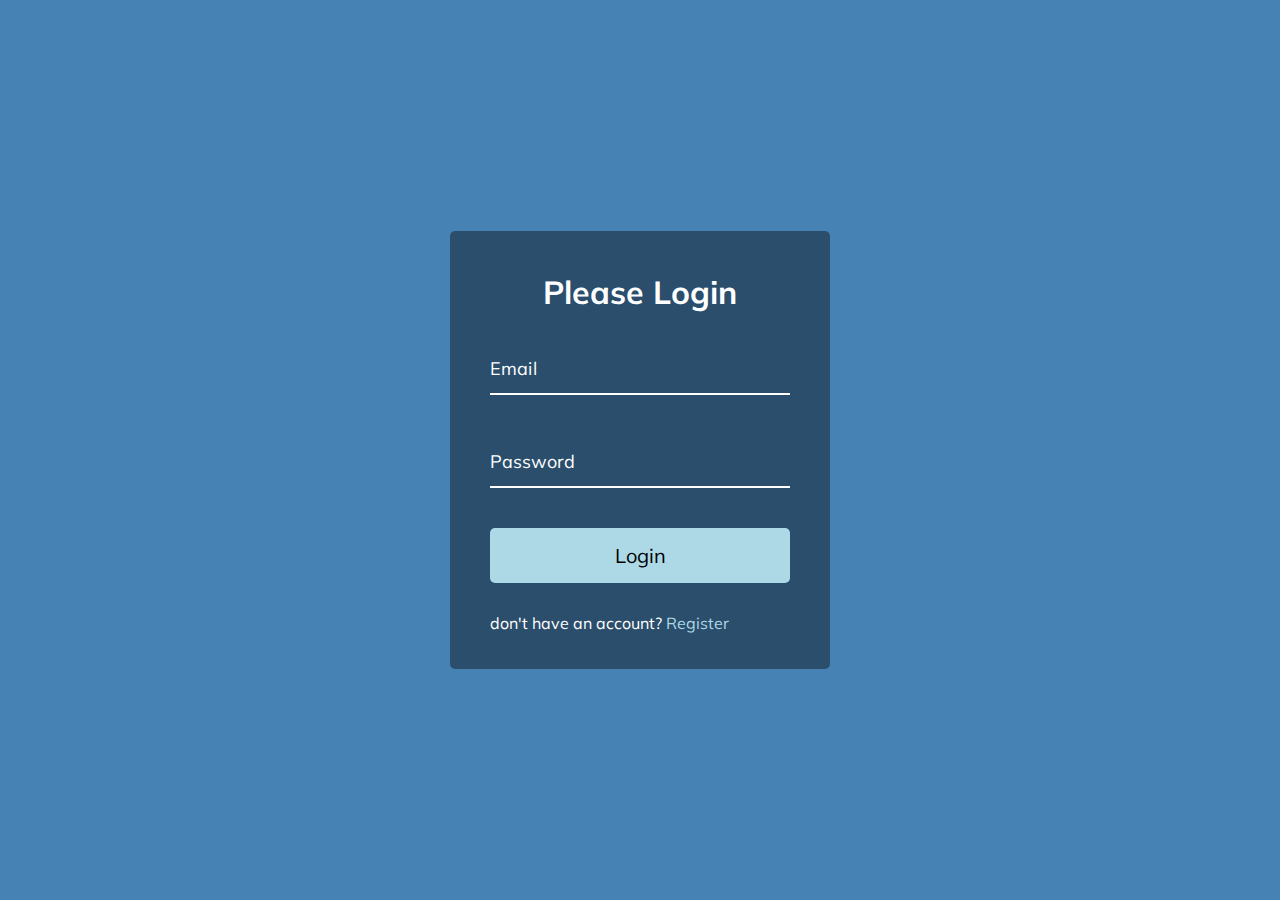
<file: wave login page/index.html>
<!DOCTYPE html>
<html lang="en">
<head>
    <meta charset="UTF-8">
    <meta http-equiv="X-UA-Compatible" content="IE=edge">
    <meta name="viewport" content="width=device-width, initial-scale=1.0">
    <link rel="stylesheet" href="style.css">
    <title>wave Login Page</title>
</head>
<body>
    <div class="container">
        <h1>Please Login</h1>

        <form >
            <div class="form-control">
                <input type="text"  required>
                <label>Email</label>
            </div>
            <div class="form-control">
                <input type="password"  required>
                <label>Password</label>
            </div>
            <button class="btn"> Login</button>
            <p class="text">don't have an account? <a href="#">Register</a></p>
        </form>
    </div>
    <script src="script.js"></script>
</body>
</html>
</file>
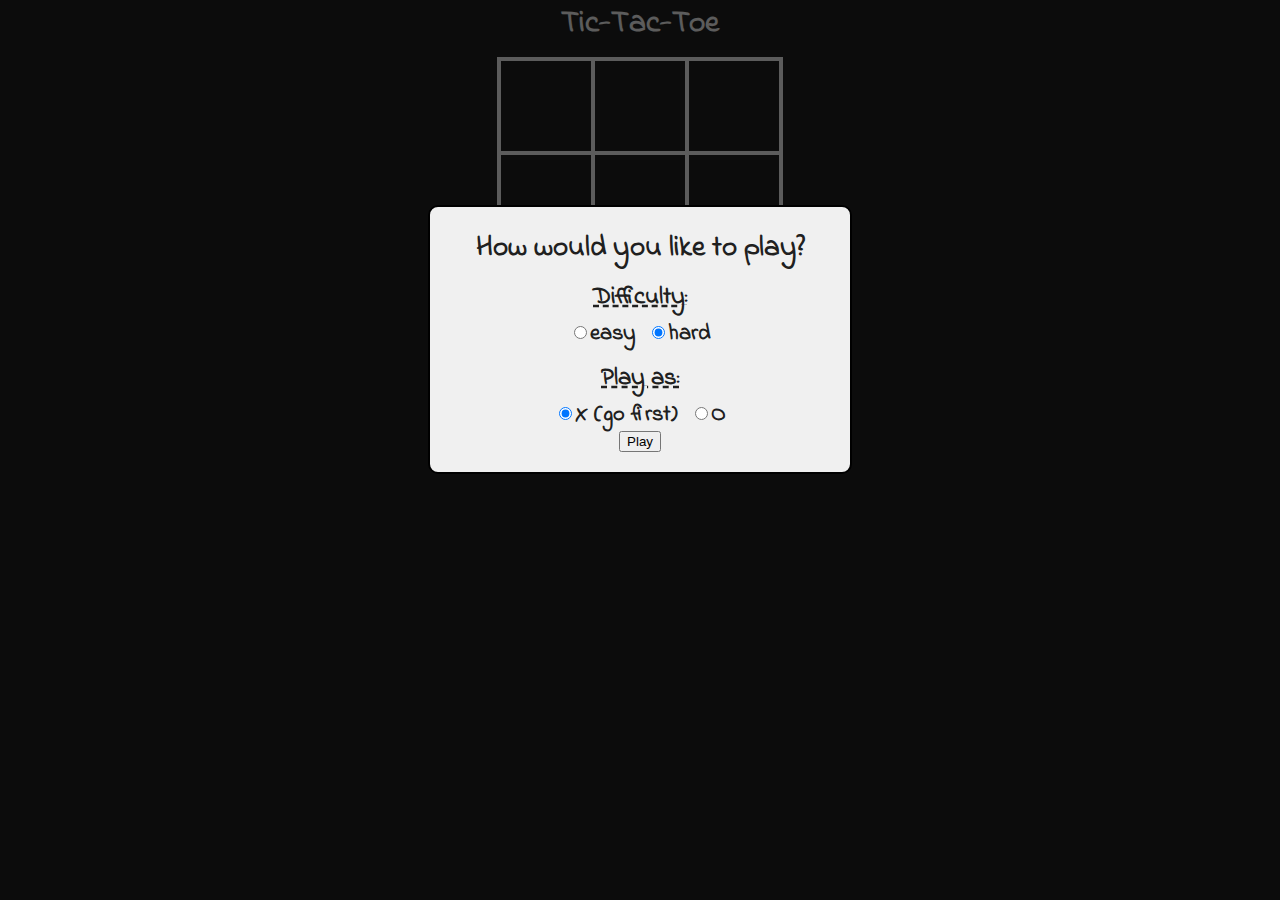
<file: js/pranayjalan254/tic tac toe game/index.html>
<html lang="en">
  <head>
    <meta charset="utf-8">
    <meta name="viewport" content="width=device-width, initial-scale=1.0">
    <title>Tic-tac-toe</title>
    <link href="https://fonts.googleapis.com/css?family=Indie+Flower" rel="stylesheet">
    <link rel="stylesheet" href="styles.css">
  </head>
  <body onload="initialize()">
    <h1>Tic-Tac-Toe</h1>
    <table id="table_game">
      <tr><td class="td_game"><div id="cell0" onclick="cellClicked(this.id)" class="fixed"></div></td><td class="td_game"><div id="cell1" onclick="cellClicked(this.id)" class="fixed"></div></td><td class="td_game"><div id="cell2" onclick="cellClicked(this.id)" class="fixed"></div></td></tr>
      <tr><td class="td_game"><div id="cell3" onclick="cellClicked(this.id)" class="fixed"></div></td><td class="td_game"><div id="cell4" onclick="cellClicked(this.id)" class="fixed"></div></td><td class="td_game"><div id="cell5" onclick="cellClicked(this.id)" class="fixed"></div></td></tr>
      <tr><td class="td_game"><div id="cell6" onclick="cellClicked(this.id)" class="fixed"></div></td><td class="td_game"><div id="cell7" onclick="cellClicked(this.id)" class="fixed"></div></td><td class="td_game"><div id="cell8" onclick="cellClicked(this.id)" class="fixed"></div></td></tr>
    </table>
    <div id="restart" title="Start new game" onclick="restartGame(true)"><span style="vertical-align:top;position:relative;top:-10px">#</span></div>
    <table>
      <tr><th class="th_list">Computer</th><th class="th_list" style="padding-right:10px;padding-left:10px">Draws</th><th class="th_list">Player</th></tr>
      <tr><td class="td_list" id="computer_score">0</td><td class="td_list" style="padding-right:10px;padding-left:10px" id="tie_score">0</td><td class="td_list" id="player_score">0</td></tr>
    </table>
    <!-- The modal dialog for announcing the winner -->
    <div id="winAnnounce" class="modal">
      <!-- Modal content -->
      <div class="modal-content">
        <span class="close" onclick="closeModal('winAnnounce')">&times;</span>
        <p id="winText"></p>
      </div>
    </div>
    <!-- The dialog for getting feedback from the user -->
    <div id="userFeedback" class="modal">
      <!-- Modal content -->
      <div class="modal-content">
        <p id="questionText"></p>
        <p><button id="yesBtn">Yes</button>&nbsp;<button id="noBtn">No</button></p>
      </div>
    </div>
    <!-- The options dialog -->
    <div id="optionsDlg" class="modal">
      <!-- Modal content -->
      <div class="modal-content">
        <h2>How would you like to play?</h2>
          <h3>Difficulty:</h3>
          <label><input type="radio" name="difficulty" id="r0" value="0">easy&nbsp;</label>
          <label><input type="radio" name="difficulty" id="r1" value="1" checked>hard</label><br>
          <h3>Play as:</h3>
          <label><input type="radio" name="player" id="rx" value="x" checked>X (go first)&nbsp;</label>
          <label><input type="radio" name="player" id="ro" value="o">O<br></label>
          <p><button id="okBtn" onclick="getOptions()">Play</button></p>
      </div>
    </div>
<script src="index.js"></script>
  </body>
</html>
</file>
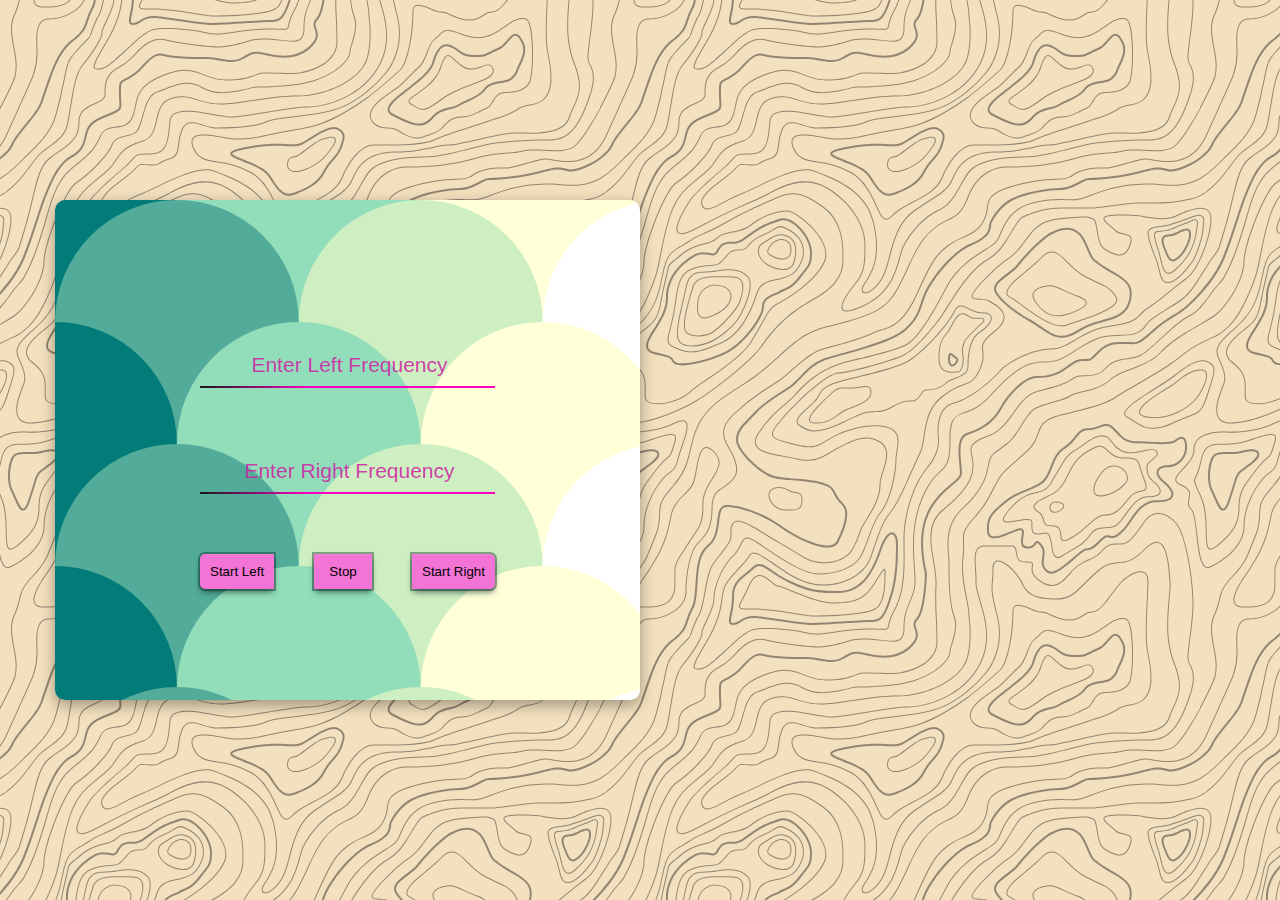
<file: html/binaural beat generator.html>
<!DOCTYPE html>
<html lang="en">
  <head>
    <meta charset="UTF-8" />
    <meta http-equiv="X-UA-Compatible" content="IE=edge" />
    <meta name="viewport" content="width=device-width, initial-scale=1.0" />
    <title>Binural Beats</title>
    <link rel="stylesheet" href="style.css" />
  </head>

  <body>
    <div class="container">
      <div class="app-container">
        <div class="left">
          <div class="left-container">
            <div class="blur-element"></div>
            <div class="left-items">
              <div class="input">
                <div class="input-container">
                  <input
                    type="number"
                    id="leftFrequency"
                    placeholder="Enter Left Frequency"
                  />
                </div>
                <div class="input-container">
                  <input
                    type="number"
                    id="RightFrequency"
                    placeholder="Enter Right Frequency"
                  />
                </div>
              </div>
              <div class="controls">
                <button id="start-left" onClick="startLeft()">
                  Start Left
                </button>
                <button id="stop-btn" onClick="stop()">Stop</button>
                <button id="start-right" onClick="startRight()">
                  Start Right
                </button>
              </div>
            </div>
          </div>
        </div>
        <div class="right"></div>
      </div>
    </div>
    <script>
      var audioCtx = new AudioContext();

      var oscillator = audioCtx.createOscillator();
      function startLeft() {
        var panner = audioCtx.createStereoPanner();
        oscillator.type = "sine";
        oscillator.frequency.value =
          document.getElementById("leftFrequency").value; // value in hertz
        oscillator.connect(panner);
        panner.connect(audioCtx.destination);
        try {
          oscillator.start();
        } catch (err) {}
        panner.pan.value = -1;
        document.querySelector("#leftFrequency").oninput = function () {
          oscillator.frequency.value = +this.value;
        };
        document.getElementById("start-left").setAttribute("disabled", "");
      }

      var oscillator1 = audioCtx.createOscillator();
      function startRight() {
        var panner = audioCtx.createStereoPanner();
        oscillator1.type = "sine";
        oscillator1.frequency.value =
          document.getElementById("RightFrequency").value; // value in hertz
        oscillator1.connect(panner);
        panner.connect(audioCtx.destination);
        try {
          oscillator1.start();
        } catch (err) {}
        panner.pan.value = 1;
        document.querySelector("#RightFrequency").oninput = function () {
          oscillator1.frequency.value = +this.value;
        };
        document.getElementById("start-right").setAttribute("disabled", "");
      }
      function stop() {
        oscillator.disconnect();
        oscillator1.disconnect();
        document.getElementById("start-left").removeAttribute("disabled", "");
        document.getElementById("start-right").removeAttribute("disabled", "");
      }
    </script>
  </body>
</html>
</file>
<file: wave login page/style.css>
@import url('https://fonts.googleapis.com/css2?family=Muli:wght@400;700&display=swap');

* {
    box-sizing: border-box;
}
body {
    background-color: steelblue;
    color: white;
    font-family: 'Muli', sans-serif;
    display: flex;
    flex-direction: column;
    align-items: center;
    justify-content: center;
    height: 100vh;
    overflow: hidden;
    margin: 0;
}
.container{
    background-color: rgba(0, 0, 0, 0.4);
    padding: 20px 40px;
    border-radius: 5px;

}
.container h1 {
    text-align: center;
    margin-bottom: 30px ;
}
.container a{
    text-decoration: none;
    color:lightblue ;
}
.btn {
    cursor: pointer;
    display: inline-block;
    width: 100%;
    background: lightblue;
    padding: 15px;
    font-family: inherit ;
    font-size: 20px;
    border: 0;  
    border-radius: 5px;

}
.btn:focus {
    outline: 0;
}

.btn:active{
    transform: scale(0.98);
}

.text {
    margin-top:30px ;
}
.form-control {
    position: relative;
    margin: 20px 0 40px;
    width: 300px;
}

.form-control input {
    background-color: transparent;
    border: 0;
    border-bottom: 2px #fff solid;
    display: block;
    width: 100%;
    padding: 15px 0;
    font-size:18px ;
    color: #fff;

}
.form-control input:focus, .form-control input:valid {
    outline: 0;
    border-bottom-color: lightblue;
}

.form-control label {
    position: absolute;
    top: 15px;
    left: 0;
    pointer-events: none;
}

.form-control label span{
    display: inline-block;
    font-size:18px;
    min-width: 5px;
    transition: 0.3s cubic-bezier(0.075, 0.82, 0.165, 1)

}
.form-control input:focus + label span, .form-control input:valid + label span {
    color: lightblue;
    transform: translateY(-30px);
}
</file>
<file: js/pranayjalan254/tic tac toe game/styles.css>
body {
    background-color: rgb(32, 32, 32);
    background-image: url("https://janschreiber.github.io/img2/black-chalk.jpg");
    color: rgb(230, 230, 230);
    text-align: center;
    font-family: 'Indie Flower', 'Comic Sans', cursive;
    font-size: 0.7em;
}
h1 {
    line-height: 1em;
    margin-bottom: 0;
    padding-bottom: 5px;
    font-size: 2.8em;
    font-weight: bold;
}
h2 {
    font-size: 1.3em;
    font-weight: bold;
    padding: 0;
    margin: 0;

}
h3 {
    font-size: 1.1em;
    text-decoration: underline;
    text-decoration-style: dashed;
    padding: 0;
    margin: 10px 0 2px 0;
}
table {
    margin: 2% auto;
    border-collapse: collapse;
}
#table_game {
    position: relative;
    font-size: 120px;
    margin: 1% auto;
    border-collapse: collapse;
}
.td_game {
    border: 4px solid rgb(230, 230, 230);
    width: 90px;
    height: 90px;
    padding: 0;
    vertical-align: middle;
    text-align: center;
}
.fixed {
    width: 90px;
    height: 90px;
    line-height: 90px;
    display: block;
    overflow: hidden;
    cursor: pointer;
}
.td_list {
    text-align: center;
    font-size: 1.3em;
    font-weight: bold;
}
.th_list {
    font-size: 1.3em;
    font-weight: bold;
    text-align: center;
    text-decoration: underline;
}
#restart {
    font-size: 3em;
    width: 1em;
    height: 0.9em;
    cursor: pointer;
    margin: 0 auto;
    overflow: hidden;
}
.x {
    color: darksalmon;
    position: relative;
    top: -8px;
    font-size: 1.2em;
    cursor: default;
}
.o {
    color: aquamarine;
    position: relative;
    top: -7px;
    font-size: 1.0em;
    cursor: default;
}

/* modal background */
.modal {
    display: none;
    position: fixed;
    z-index: 1;
    left: 0;
    top: 0;
    width: 100%;
    height: 100%;
    overflow: auto; /* enable scroll if needed */
    background-color: black; /* fallback color */
    background-color: rgba(0, 0, 0, 0.6);
}

/* modal content */
.modal-content {
    background-color: rgb(240, 240, 240);
    color: rgb(32, 32, 32);
    font-size: 2em;
    font-weight: bold;
    /* 16 % from the top and centered */
    margin: 16% auto;
    padding: 20px;
    border: 2px solid black;
    border-radius: 10px;
    width: 380px;
    max-width: 80%;
}
.modal-content p {
    margin: 0;
    padding: 0;
}

/* close button for modal dialog */
.close {
    color: rgb(170, 170, 170);
    float: right;
    position: relative;
    top: -25px;
    right: -10px;
    font-size: 34px;
    font-weight: bold;
}
.close:hover,
.close:focus {
    color: black;
    text-decoration: none;
    cursor: pointer;
}

.win-color {
    background-color: rgb(240, 240, 240);
}
</file>
<file: html/style.css>
body {
    margin: 0px;
    padding: 0px;
    box-sizing: border-box;
    -webkit-font-smoothing: antialiased;
    -moz-osx-font-smoothing: grayscale;
}
.container {
    padding: 0px 15px;
    margin: 0 auto;
}
@media (max-width: 2560px) and (min-width: 1201px) {
    .container {
        max-width: 1170px;
   }
    .container-fluid {
        max-width: 100%;
   }
}
@media (max-width: 1200px) and (min-width: 993px) {
    .container {
        max-width: 1170px;
   }
    .container-fluid {
        max-width: 100%;
   }
}
@media (max-width: 992px) and (min-width: 769px) {
    .container {
        max-width: 1170px;
   }
    .container-fluid {
        max-width: 100%;
   }
}
@media (max-width: 768px) and (min-width: 577px) {
    .container {
        max-width: 100%;
   }
    .container-fluid {
        max-width: 100%;
   }
}
@media (max-width: 576px) {
    .container {
        max-width: 100%;
   }
    .container-fluid {
        max-width: 100%;
   }
}

body{
    width: 100vw;
    height: 100vh;
    background: url(./pattern.svg);
    background-color: #F3E0BE;
    
}

.app-container{
    display: grid;
    grid-template-columns: repeat(2, 1fr);
    grid-template-rows: 1fr;
    grid-column-gap: 0px;
    grid-row-gap: 0px;
}

.left{
    grid-area: 1 / 1 / 2 / 2;
    width: 100%;
    height: 100vh;
    display: flex;
    align-items: center;
}
.right{
    grid-area: 1 / 2 / 2 / 3;
}

.left-container{
    width: 100%;
    height: 500px;
    box-shadow: rgba(0, 0, 0, 0.35) 0px 5px 15px;
    border-radius: 10px;
    display: flex;
    justify-content: center;
    
}

.left-items{
    display: flex;
    flex-direction: column;
    align-self: center;
    position: absolute;
}
.controls{
    margin-top: 30px;
    display: flex;
    justify-content: space-between;
}

.controls button{
    background-color:rgb(243, 116, 213);
    box-shadow: rgba(6, 44, 33, 0.4) 0px 0px 0px 2px, rgba(6, 44, 38, 0.65) 0px 4px 6px -1px, rgba(255, 255, 255, 0.08) 0px 1px 0px inset;
}

:root{
    --btn-color:none;
}

#start-left{
    padding: 10px;
    border-top: var(--btn-color);
    border-bottom: var(--btn-color);
    border-left: var(--btn-color);
    border-right: none;
    border-top-left-radius: 5px;
    border-bottom-left-radius: 5px;
}
.input{
    display: flex;
    flex-direction: column;
    align-items: center;
}
#start-right{
    padding: 10px;
    border-top: var(--btn-color);
    border-bottom: var(--btn-color);
    border-left: none ;
    border-right: var(--btn-color);
    border-top-right-radius: 5px;
    border-bottom-right-radius: 5px;
}
#stop-btn{
    padding: 10px 15px;
    border-top: var(--btn-color) ;
    border-bottom: var(--btn-color) ;
    border-left: none ;
    border-right: none;
}

#RightFrequency,#leftFrequency{
    border: none;
    background: none;
    font-size: 21px;
    text-align: center;
    color: rgb(255, 0, 195);
    width: 100%;
}

#RightFrequency:focus,#leftFrequency:focus{
    outline: none;
}
input::placeholder{
    color:rgba(206, 29, 164, 0.849);
}
input[type=number] {
    -moz-appearance: textfield;
}
input::-webkit-outer-spin-button,
input::-webkit-inner-spin-button {
  -webkit-appearance: none;
  margin: 0;
}

.input-container {
    position: relative;
    display: inline-block;
    transition: 0.75s ease-in;
    border-radius: 3px 3px 0 0;
    margin: 30px 0px;
    padding: 10px;
}
.input-container input {
    border: none;
    background: #000 3;
    outline: none;
    transition: 0.75s ease-in;
    color: #fffa;
}
.input-container::after {
    content: "";
    display: inline-block;
    position: absolute;
    bottom: 0;
    left: 0;
    height: 2px;
    width: 100%;
    background: linear-gradient(to right, #b10dc9, #f012be 40%, #181818 60%, rgb(255, 0, 195) 75%);
    background-size: 250%;
    background-position: right;
    transition: 0.75s cubic-bezier(0.8, 0, 0.2, 1);
}
.input-container:hover input {
    background: #000 5;
    transition: 0.3s;
}
.input-container:focus-within {
    box-shadow: -3px 1px 6px rgba(177, 13, 201, 0.5), 3px 1px 6px rgba(240, 18, 190, 0.5);
}
.input-container:focus-within input {
    background: #000 4;
    color: #fffc;
    transition: 0.75s ease-in;
}
.input-container:focus-within::after {
    background-position: left;
}

.blur-element{
    width: 100%;
    height: 100%;
    border-radius: 10px;
    background-image: url("data:image/svg+xml,%3Csvg xmlns='http://www.w3.org/2000/svg' width='600' height='100' viewBox='0 0 600 100'%3E%3Cg stroke='%23FFF' stroke-width='0' stroke-miterlimit='10' %3E%3Ccircle fill='%23037B79' cx='0' cy='0' r='50'/%3E%3Ccircle fill='%2392DEBA' cx='100' cy='0' r='50'/%3E%3Ccircle fill='%23FFFFD8' cx='200' cy='0' r='50'/%3E%3Ccircle fill='%23CAF2FF' cx='300' cy='0' r='50'/%3E%3Ccircle fill='%236FCCFF' cx='400' cy='0' r='50'/%3E%3Ccircle fill='%23006EB4' cx='500' cy='0' r='50'/%3E%3Ccircle fill='%23037B79' cx='600' cy='0' r='50'/%3E%3Ccircle cx='-50' cy='50' r='50'/%3E%3Ccircle fill='%2353ac9a' cx='50' cy='50' r='50'/%3E%3Ccircle fill='%23ceefc1' cx='150' cy='50' r='50'/%3E%3Ccircle fill='%23ffffff' cx='250' cy='50' r='50'/%3E%3Ccircle fill='%239de0fe' cx='350' cy='50' r='50'/%3E%3Ccircle fill='%233e9cda' cx='450' cy='50' r='50'/%3E%3Ccircle fill='%2300789c' cx='550' cy='50' r='50'/%3E%3Ccircle cx='650' cy='50' r='50'/%3E%3Ccircle fill='%23037B79' cx='0' cy='100' r='50'/%3E%3Ccircle fill='%2392DEBA' cx='100' cy='100' r='50'/%3E%3Ccircle fill='%23FFFFD8' cx='200' cy='100' r='50'/%3E%3Ccircle fill='%23CAF2FF' cx='300' cy='100' r='50'/%3E%3Ccircle fill='%236FCCFF' cx='400' cy='100' r='50'/%3E%3Ccircle fill='%23006EB4' cx='500' cy='100' r='50'/%3E%3Ccircle fill='%23037B79' cx='600' cy='100' r='50'/%3E%3Ccircle cx='50' cy='150' r='50'/%3E%3Ccircle cx='150' cy='150' r='50'/%3E%3Ccircle cx='250' cy='150' r='50'/%3E%3Ccircle cx='350' cy='150' r='50'/%3E%3Ccircle cx='450' cy='150' r='50'/%3E%3Ccircle cx='550' cy='150' r='50'/%3E%3C/g%3E%3C/svg%3E");
    background-size: 250%;
}

@media (max-width: 768px) {
    .app-container{
        grid-template-columns: 1fr;
        grid-template-rows: 1fr;
    }
}
</file>
